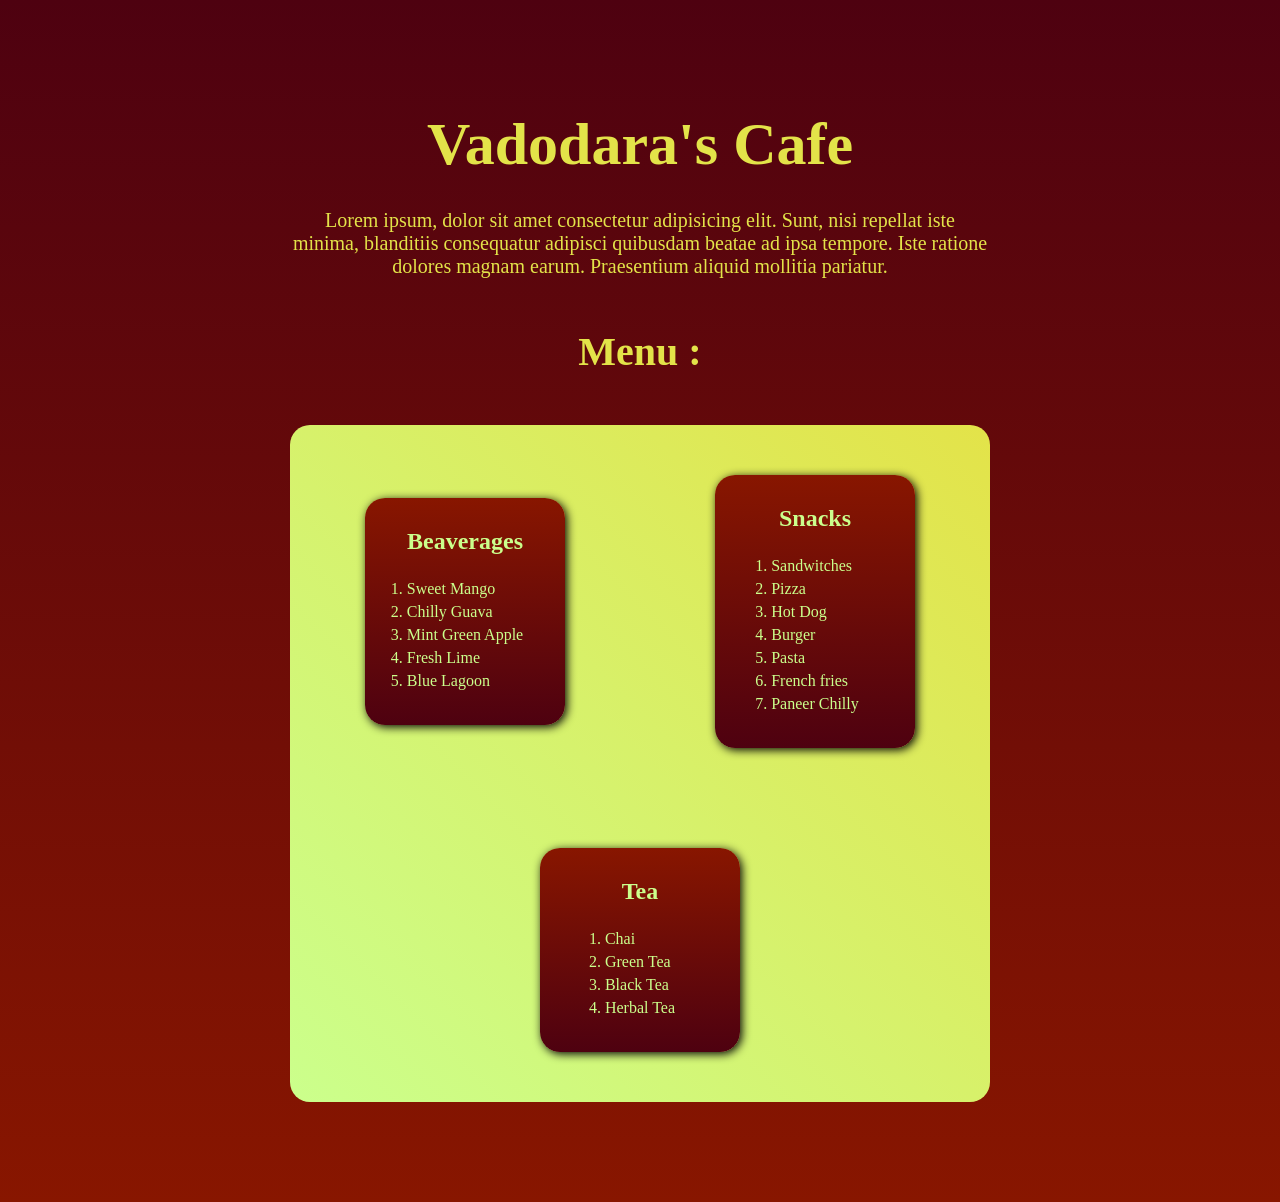
<file: Batch-8-49/menu/index.html>
<!DOCTYPE html>
<html lang="en">
<head>
    <meta charset="UTF-8">
    <meta name="viewport" content="width=device-width, initial-scale=1.0">
    <title>Food Menu</title>
    <link rel="stylesheet" href="./styles.css">
</head>
<body>
    
        <h1>Vadodara's Cafe</h1>
        <p>Lorem ipsum, dolor sit amet consectetur adipisicing elit. Sunt, nisi repellat iste minima, blanditiis consequatur adipisci quibusdam beatae ad ipsa tempore. 
            Iste ratione dolores magnam earum. Praesentium aliquid mollitia pariatur.</p>
            <h1 style="font-size: 40px; padding: 0px; margin-top:50px;">Menu :</h1>
        <div class="menu">
            <div class="item">
                <h2>Beaverages</h2>
                <ul>
                    <li>Sweet Mango</li>
                    <li>Chilly Guava</li>
                    <li>Mint Green Apple</li>
                    <li>Fresh Lime</li>
                    <li>Blue Lagoon</li>
                </ul>
            </div>
            <div class="item">
                <h2>Snacks</h2>
                <ul>
                    <li>Sandwitches</li>
                    <li>Pizza</li>
                    <li>Hot Dog</li>
                    <li>Burger</li>
                    <li>Pasta</li>
                    <li>French fries</li>
                    <li>Paneer Chilly</li>
                </ul>
            </div>
            <div class="item">
                <h2>Tea</h2>
                <ul>
                    <li>Chai</li>
                    <li>Green Tea</li>
                    <li>Black Tea</li>
                    <li>Herbal Tea</li>
                </ul>
            </div>
        </div>
    
</body>
</html>
</file>
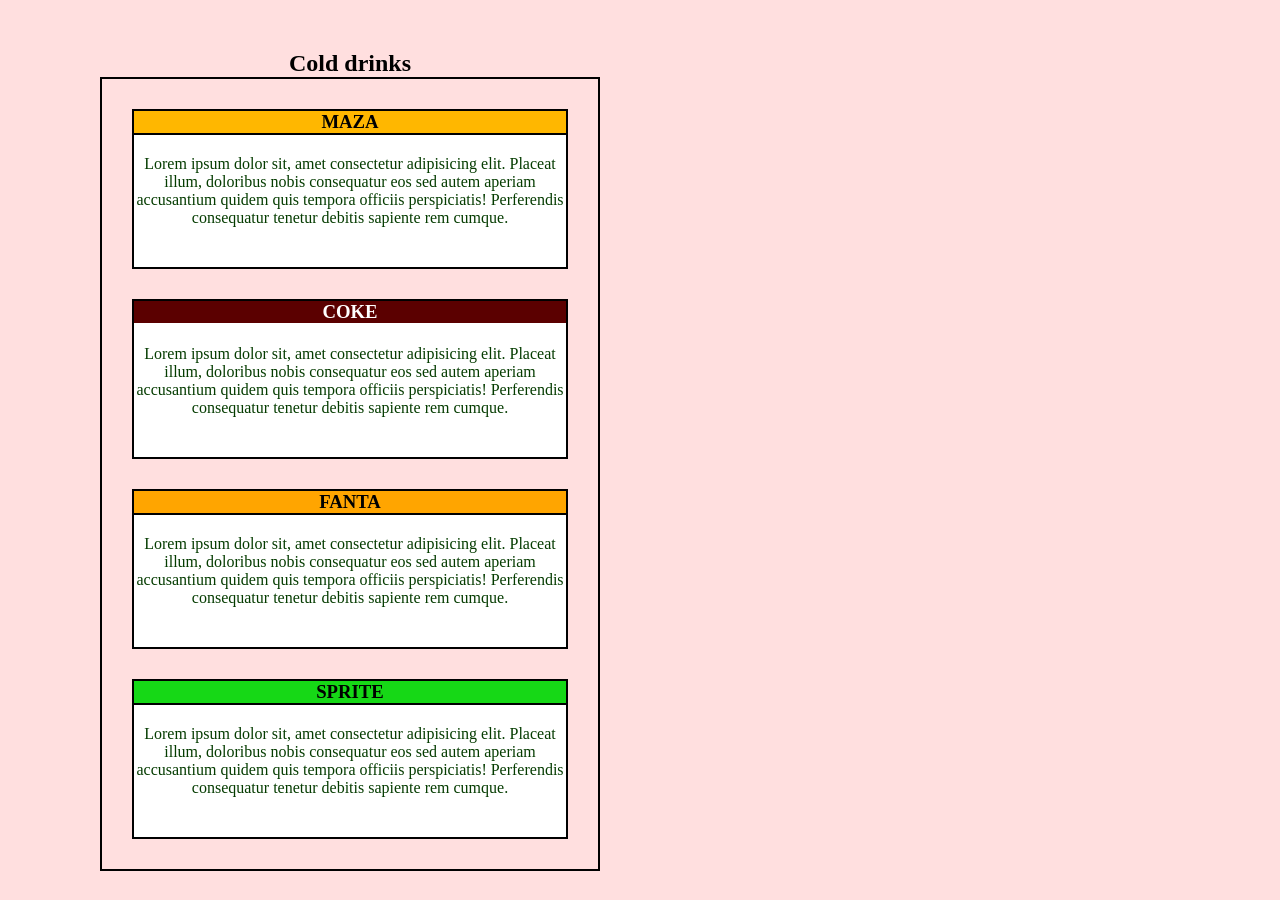
<file: Batch-8-49/cssvariables.html>
<!DOCTYPE html>
<html lang="en">
<head>
    <meta charset="UTF-8">
    <meta name="viewport" content="width=device-width, initial-scale=1.0">
    <title>cssvariables</title>
</head>
<style>
    *{
        margin: 0;
        padding: 0;
        box-sizing: border-box;
    }
    :root{
        --primary-color:#ffdfdf;
        --text-color:rgb(255, 255, 255);
        --para-color:rgb(5, 60, 0);
        --maza:rgb(255, 183, 0);
        --coke:rgb(91, 0, 0);
        --fanta:orange;
        --sprite:rgb(22, 216, 22);
    }
    body{
        background-color: var(--primary-color);
    }
    .parent{
        margin-top: 50px;
        text-align: center;
        /* width: 100%; */
        width: 500px;
    }
    .card{
        
        width: 100%;
        height: auto;
        background-color: var(--primary-color);
        border: 2px solid;

        
        
        margin-left: 20%;
    }.card div{
        border: 2px solid;
        height: 160px;
        margin: 30px;
        background-color: rgb(255, 255, 255);
        

    }
    h2{
        margin-left: 200px;
    }
    h3{
        border-bottom:2px solid ;
        

    }
    .maza h3{
        background-color: var(--maza);
    }
    .coke h3{
        background-color: var(--coke);
        color: var(--text-color);
    }
    .fanta h3{
        background-color: var(--fanta);
    }
    .sprite h3{
        background-color: var(--sprite);
    }
    p{
        margin-top: 20px;
        color: var(--para-color);
    }

</style>
<body>
    <!-- 
    backgrounf color : #eee
    headin colour -> light gray
    card color -> #fff 
    text-color : white
    paragrph : light green
    -->
    <div class="parent">
        <h2>Cold drinks</h2>

        <div class="card">
            <div class="maza">
                <h3>MAZA</h3>
                <p>Lorem ipsum dolor sit, amet consectetur adipisicing elit. Placeat illum, doloribus nobis consequatur eos sed autem aperiam accusantium quidem quis tempora officiis perspiciatis! Perferendis consequatur tenetur debitis sapiente rem cumque.</p>
            </div>
            <div class="coke">
                <h3>COKE</h3>
                <p>Lorem ipsum dolor sit, amet consectetur adipisicing elit. Placeat illum, doloribus nobis consequatur eos sed autem aperiam accusantium quidem quis tempora officiis perspiciatis! Perferendis consequatur tenetur debitis sapiente rem cumque.</p>
            </div>
            <div class="fanta">
                <h3>FANTA</h3>
                <p>Lorem ipsum dolor sit, amet consectetur adipisicing elit. Placeat illum, doloribus nobis consequatur eos sed autem aperiam accusantium quidem quis tempora officiis perspiciatis! Perferendis consequatur tenetur debitis sapiente rem cumque.</p>
            </div>
            
            <div class="sprite">
                <h3>SPRITE</h3>
                <p>Lorem ipsum dolor sit, amet consectetur adipisicing elit. Placeat illum, doloribus nobis consequatur eos sed autem aperiam accusantium quidem quis tempora officiis perspiciatis! Perferendis consequatur tenetur debitis sapiente rem cumque.</p>
            </div>
            

        </div>
    </div>
</body>
</html>
</file>
<file: Batch-8-49/menu/styles.css>
:root{
--lime-cream: #cbff8cff;
--pale-amber: rgb(227, 227, 73);
--burnt-caramel: #c16200ff;
--blood-red: #881600ff;
--night-bordeaux: #4e0110ff;
}

*{
    margin: 0px;
    padding: 0px;
    /* border: 2px solid; */
}
    
body{
    margin-top: 70px;
    background-color: gray;
    color: var(--pale-amber);
    /* display: flex;
    justify-content: center;
    align-items: center; */
    background:linear-gradient( var(--night-bordeaux),var(--blood-red));
    display: flex;
    justify-content: center;
    flex-direction: column;
    align-items: center;
}
.menu{
    margin-top: 50px;
    height: auto;
    background:linear-gradient( 45deg,var(--lime-cream),var(--pale-amber));
    color: var(--night-bordeaux);
    display: flex;
    flex-wrap: wrap;
    justify-content: space-around;
    align-items: center;
    width: 700px;
    margin-bottom: 100px;
    border-radius: 20px;
    /* text-decoration: none;dir  = 1; */

    


}
h1{
    font-size: 60px;
    margin-top: 40px;
}
p{
    width: 700px;
    font-size: 20px;
    margin-top: 30px;
    text-align: center;
}
.item{
    padding: 30px 0px;
    /* border: 2px solid; */
    border-radius: 20px;
    box-shadow: 2px 2px 10px rgb(0, 0, 0);
    background:linear-gradient(180deg, var(--blood-red),var(--night-bordeaux));
    height: auto;
    width: 200px;
    margin:50px;
    display: flex;
    flex-direction: column;
    justify-content: space-around;
    align-items:center;
    color: var(--lime-cream);
    /* text-align: center; */

}

li{
    /* color: var(--night-bordeaux); */
    list-style: decimal;
    margin: 5px;
}
h2 li{
    z-index: 2;

}
h2{
    margin-bottom: 20px;
}
ul{
    align-items: flex-start;
}
</file>
